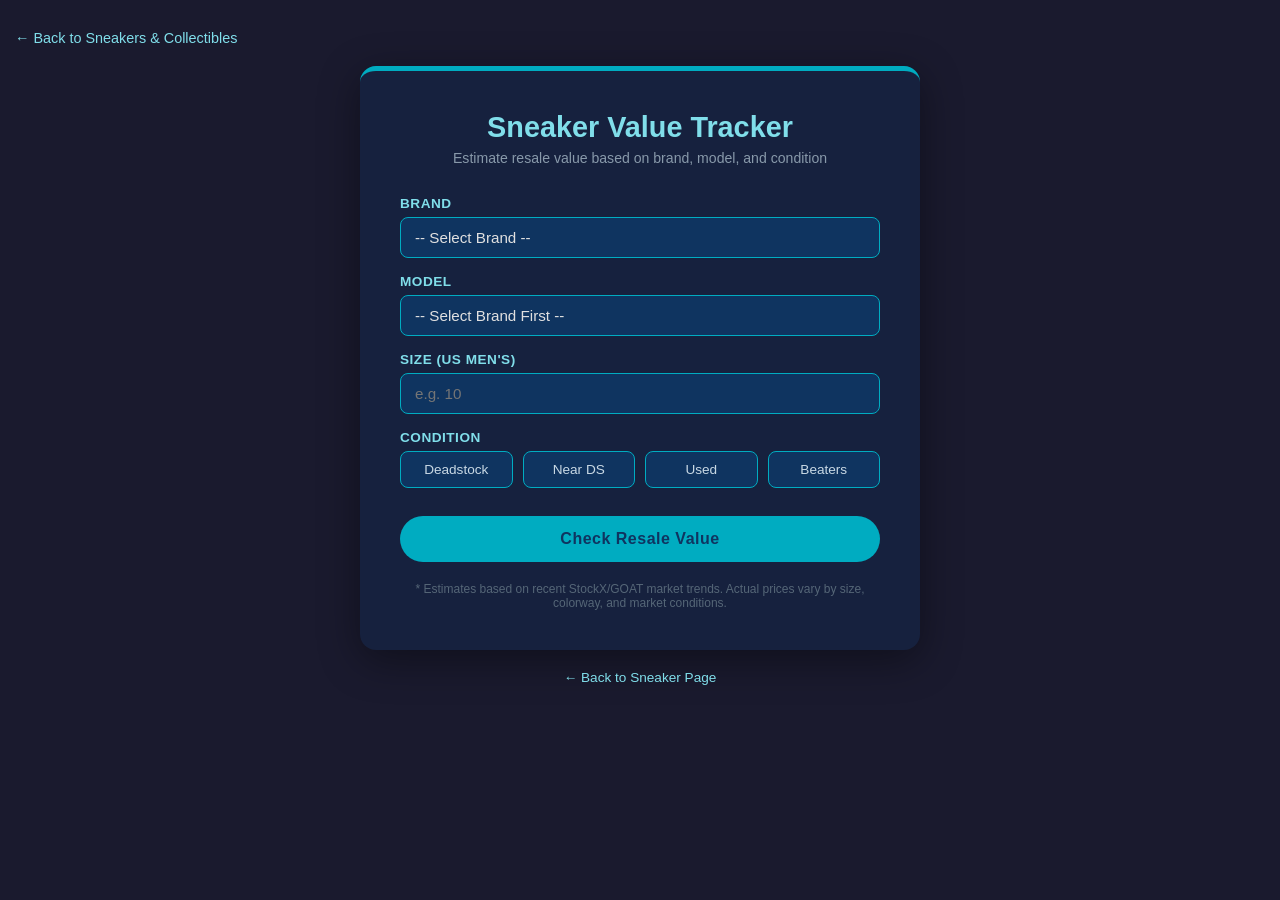
<file: app.html>
<!--
Mckay Tanner
IS 201
4/8/2026
-->
<!DOCTYPE html>
<html lang="en">
<head>
    <meta charset="UTF-8">
    <meta name="viewport" content="width=device-width, initial-scale=1.0">
    <title>Sneaker Value Tracker</title>
    <style>
        * { box-sizing: border-box; margin: 0; padding: 0; }
        body {
            font-family: Arial, Helvetica, sans-serif;
            background-color: #1a1a2e;
            color: #e0e0e0;
            min-height: 100vh;
            display: flex;
            flex-direction: column;
            align-items: center;
            padding: 30px 15px;
        }
        .back-link {
            align-self: flex-start;
            color: #80DEEA;
            text-decoration: none;
            font-size: 0.9rem;
            margin-bottom: 20px;
        }
        .back-link:hover { color: white; }
        .app-card {
            background-color: #16213e;
            border-radius: 16px;
            padding: 40px;
            width: 100%;
            max-width: 560px;
            box-shadow: 0 10px 40px rgba(0,0,0,0.4);
            border-top: 5px solid #00ACC1;
        }
        .app-card h1 {
            color: #80DEEA;
            font-size: 1.8rem;
            margin-bottom: 6px;
            text-align: center;
        }
        .app-card .subtitle {
            color: #8899aa;
            font-size: 0.88rem;
            text-align: center;
            margin-bottom: 30px;
        }
        label {
            display: block;
            color: #80DEEA;
            font-size: 0.85rem;
            font-weight: bold;
            margin-bottom: 6px;
            margin-top: 16px;
            letter-spacing: 0.5px;
            text-transform: uppercase;
        }
        select, input[type="number"] {
            width: 100%;
            padding: 11px 14px;
            background-color: #0f3460;
            color: #e0e0e0;
            border: 1px solid #00ACC1;
            border-radius: 8px;
            font-size: 0.95rem;
            appearance: none;
        }
        select:focus, input[type="number"]:focus {
            outline: none;
            border-color: #80DEEA;
        }
        .condition-group {
            display: flex;
            gap: 10px;
            flex-wrap: wrap;
            margin-top: 6px;
        }
        .condition-btn {
            flex: 1;
            min-width: 100px;
            padding: 10px;
            background-color: #0f3460;
            color: #c8d8e4;
            border: 1px solid #00ACC1;
            border-radius: 8px;
            cursor: pointer;
            font-size: 0.85rem;
            text-align: center;
            transition: all 0.2s;
        }
        .condition-btn:hover { background-color: #00ACC1; color: #0f3460; font-weight: bold; }
        .condition-btn.selected { background-color: #00ACC1; color: #0f3460; font-weight: bold; }
        .check-btn {
            width: 100%;
            margin-top: 28px;
            padding: 14px;
            background-color: #00ACC1;
            color: #0f3460;
            font-weight: 800;
            font-size: 1rem;
            border: none;
            border-radius: 30px;
            cursor: pointer;
            letter-spacing: 0.5px;
            transition: background 0.2s;
        }
        .check-btn:hover { background-color: #80DEEA; }
        .result-box {
            margin-top: 28px;
            background-color: #0f3460;
            border-radius: 12px;
            padding: 24px;
            text-align: center;
            display: none;
            border: 2px solid #00ACC1;
            animation: fadeIn 0.3s ease;
        }
        @keyframes fadeIn { from { opacity: 0; transform: translateY(8px); } to { opacity: 1; transform: translateY(0); } }
        .result-box .shoe-emoji { font-size: 2.5rem; margin-bottom: 10px; }
        .result-box .shoe-name { color: #80DEEA; font-size: 1rem; margin-bottom: 6px; }
        .result-box .value-label { color: #8899aa; font-size: 0.82rem; margin-bottom: 4px; text-transform: uppercase; letter-spacing: 0.5px; }
        .result-box .value { color: #ffffff; font-size: 2.4rem; font-weight: 800; margin-bottom: 6px; }
        .result-box .premium { font-size: 0.9rem; margin-bottom: 10px; }
        .result-box .verdict { font-size: 0.88rem; color: #c8d8e4; border-top: 1px solid #1a3a6e; padding-top: 12px; margin-top: 6px; }
        .positive { color: #4CAF50; }
        .neutral { color: #FFC107; }
        .negative { color: #f44336; }
        .disclaimer { margin-top: 20px; font-size: 0.75rem; color: #556677; text-align: center; }
        footer-link { display: block; text-align: center; margin-top: 24px; }
        .footer-back { color: #80DEEA; font-size: 0.85rem; text-decoration: none; }
        .footer-back:hover { color: white; }
    </style>
</head>
<body>

    <a href="scratch.html" class="back-link">← Back to Sneakers & Collectibles</a>

    <div class="app-card">
        <h1>Sneaker Value Tracker</h1>
        <p class="subtitle">Estimate resale value based on brand, model, and condition</p>

        <label for="brand">Brand</label>
        <select id="brand" onchange="updateModels()">
            <option value="">-- Select Brand --</option>
            <option value="jordan">Jordan Brand</option>
            <option value="nike">Nike</option>
            <option value="adidas">Adidas / Yeezy</option>
            <option value="newbalance">New Balance</option>
            <option value="other">Other</option>
        </select>

        <label for="model">Model</label>
        <select id="model">
            <option value="">-- Select Brand First --</option>
        </select>

        <label for="size">Size (US Men's)</label>
        <input type="number" id="size" min="4" max="18" step="0.5" placeholder="e.g. 10">

        <label>Condition</label>
        <div class="condition-group" id="conditionGroup">
            <div class="condition-btn" onclick="selectCondition(this, 'ds')">Deadstock</div>
            <div class="condition-btn" onclick="selectCondition(this, 'vnds')">Near DS</div>
            <div class="condition-btn" onclick="selectCondition(this, 'used')">Used</div>
            <div class="condition-btn" onclick="selectCondition(this, 'beaters')">Beaters</div>
        </div>

        <button class="check-btn" onclick="calculateValue()">Check Resale Value</button>

        <div class="result-box" id="resultBox">
            <div id="resultEmoji" style="display:none;"></div>
            <div class="shoe-name" id="resultName"></div>
            <div class="value-label">Estimated Resale Value</div>
            <div class="value" id="resultValue"></div>
            <div class="premium" id="resultPremium"></div>
            <div class="verdict" id="resultVerdict"></div>
        </div>

        <p class="disclaimer">* Estimates based on recent StockX/GOAT market trends. Actual prices vary by size, colorway, and market conditions.</p>
    </div>

    <a href="scratch.html" class="footer-back" style="margin-top:20px;">← Back to Sneaker Page</a>

    <script>
        let selectedCondition = null;

        const models = {
            jordan: [
                { name: "Air Jordan 3 UNC", retail: 200, base: 380 },
                { name: "Air Jordan 1 Retro High OG Chicago", retail: 180, base: 900 },
                { name: "Air Jordan 4 Military Black", retail: 210, base: 420 },
                { name: "Air Jordan 11 Concord", retail: 220, base: 350 },
                { name: "Air Jordan 1 Low", retail: 110, base: 130 },
            ],
            nike: [
                { name: "Nike SB Dunk Low Pro", retail: 110, base: 250 },
                { name: "Nike Air Max 90", retail: 120, base: 140 },
                { name: "Nike Air Force 1 Low", retail: 90, base: 105 },
                { name: "Nike Shox TL", retail: 160, base: 190 },
            ],
            adidas: [
                { name: "Yeezy 350 V2 Zebra", retail: 220, base: 290 },
                { name: "Yeezy 700 Analog", retail: 300, base: 260 },
                { name: "Adidas Samba OG", retail: 100, base: 160 },
                { name: "Adidas Campus 00s", retail: 100, base: 130 },
            ],
            newbalance: [
                { name: "New Balance 990v4 USA", retail: 185, base: 230 },
                { name: "New Balance 2002R", retail: 130, base: 180 },
                { name: "New Balance 550", retail: 110, base: 150 },
            ],
            other: [
                { name: "Generic Hype Sneaker", retail: 150, base: 175 },
            ]
        };

        const conditionMultipliers = { ds: 1.0, vnds: 0.82, used: 0.60, beaters: 0.30 };
        const conditionLabels = { ds: "Deadstock (unworn, box included)", vnds: "Very Near Deadstock", used: "Used (visible wear)", beaters: "Heavy wear / project shoes" };

        function updateModels() {
            const brand = document.getElementById('brand').value;
            const modelSelect = document.getElementById('model');
            modelSelect.innerHTML = '<option value="">-- Select Model --</option>';
            if (brand && models[brand]) {
                models[brand].forEach((m, i) => {
                    const opt = document.createElement('option');
                    opt.value = i;
                    opt.text = m.name;
                    modelSelect.appendChild(opt);
                });
            }
        }

        function selectCondition(el, val) {
            document.querySelectorAll('.condition-btn').forEach(b => b.classList.remove('selected'));
            el.classList.add('selected');
            selectedCondition = val;
        }

        function calculateValue() {
            const brand = document.getElementById('brand').value;
            const modelIdx = document.getElementById('model').value;
            const size = parseFloat(document.getElementById('size').value);

            if (!brand || modelIdx === '' || !selectedCondition || !size) {
                alert('Please fill out all fields before checking value!');
                return;
            }

            const shoe = models[brand][modelIdx];
            let value = shoe.base * conditionMultipliers[selectedCondition];

            // Size premium/discount
            if (size >= 9 && size <= 11) value *= 1.05;
            else if (size < 7 || size > 14) value *= 0.88;

            value = Math.round(value / 5) * 5;

            const premium = value - shoe.retail;
            const premiumPct = Math.round((premium / shoe.retail) * 100);

            document.getElementById('resultEmoji').textContent = '';
            document.getElementById('resultName').textContent = shoe.name + ' — Size ' + size;
            document.getElementById('resultValue').textContent = '$' + value.toLocaleString();

            let premiumText = '';
            let premiumClass = '';
            if (premium > 0) {
                premiumText = '+$' + premium + ' above retail (' + premiumPct + '% premium)';
                premiumClass = 'positive';
            } else if (premium === 0) {
                premiumText = 'At retail value';
                premiumClass = 'neutral';
            } else {
                premiumText = '$' + Math.abs(premium) + ' below retail';
                premiumClass = 'negative';
            }

            document.getElementById('resultPremium').innerHTML = '<span class="' + premiumClass + '">' + premiumText + '</span>';

            let verdict = '';
            if (value > shoe.retail * 1.5) verdict = 'Hot pickup — strong resale demand. Consider holding or flipping.';
            else if (value > shoe.retail) verdict = 'Solid investment. Selling above retail in ' + conditionLabels[selectedCondition] + ' condition.';
            else verdict = 'Below or at retail. Best to hold or wear — resale not ideal right now.';
            document.getElementById('resultVerdict').textContent = verdict;

            const box = document.getElementById('resultBox');
            box.style.display = 'block';
            box.scrollIntoView({ behavior: 'smooth', block: 'nearest' });
        }
    </script>

</body>
</html>
</file>
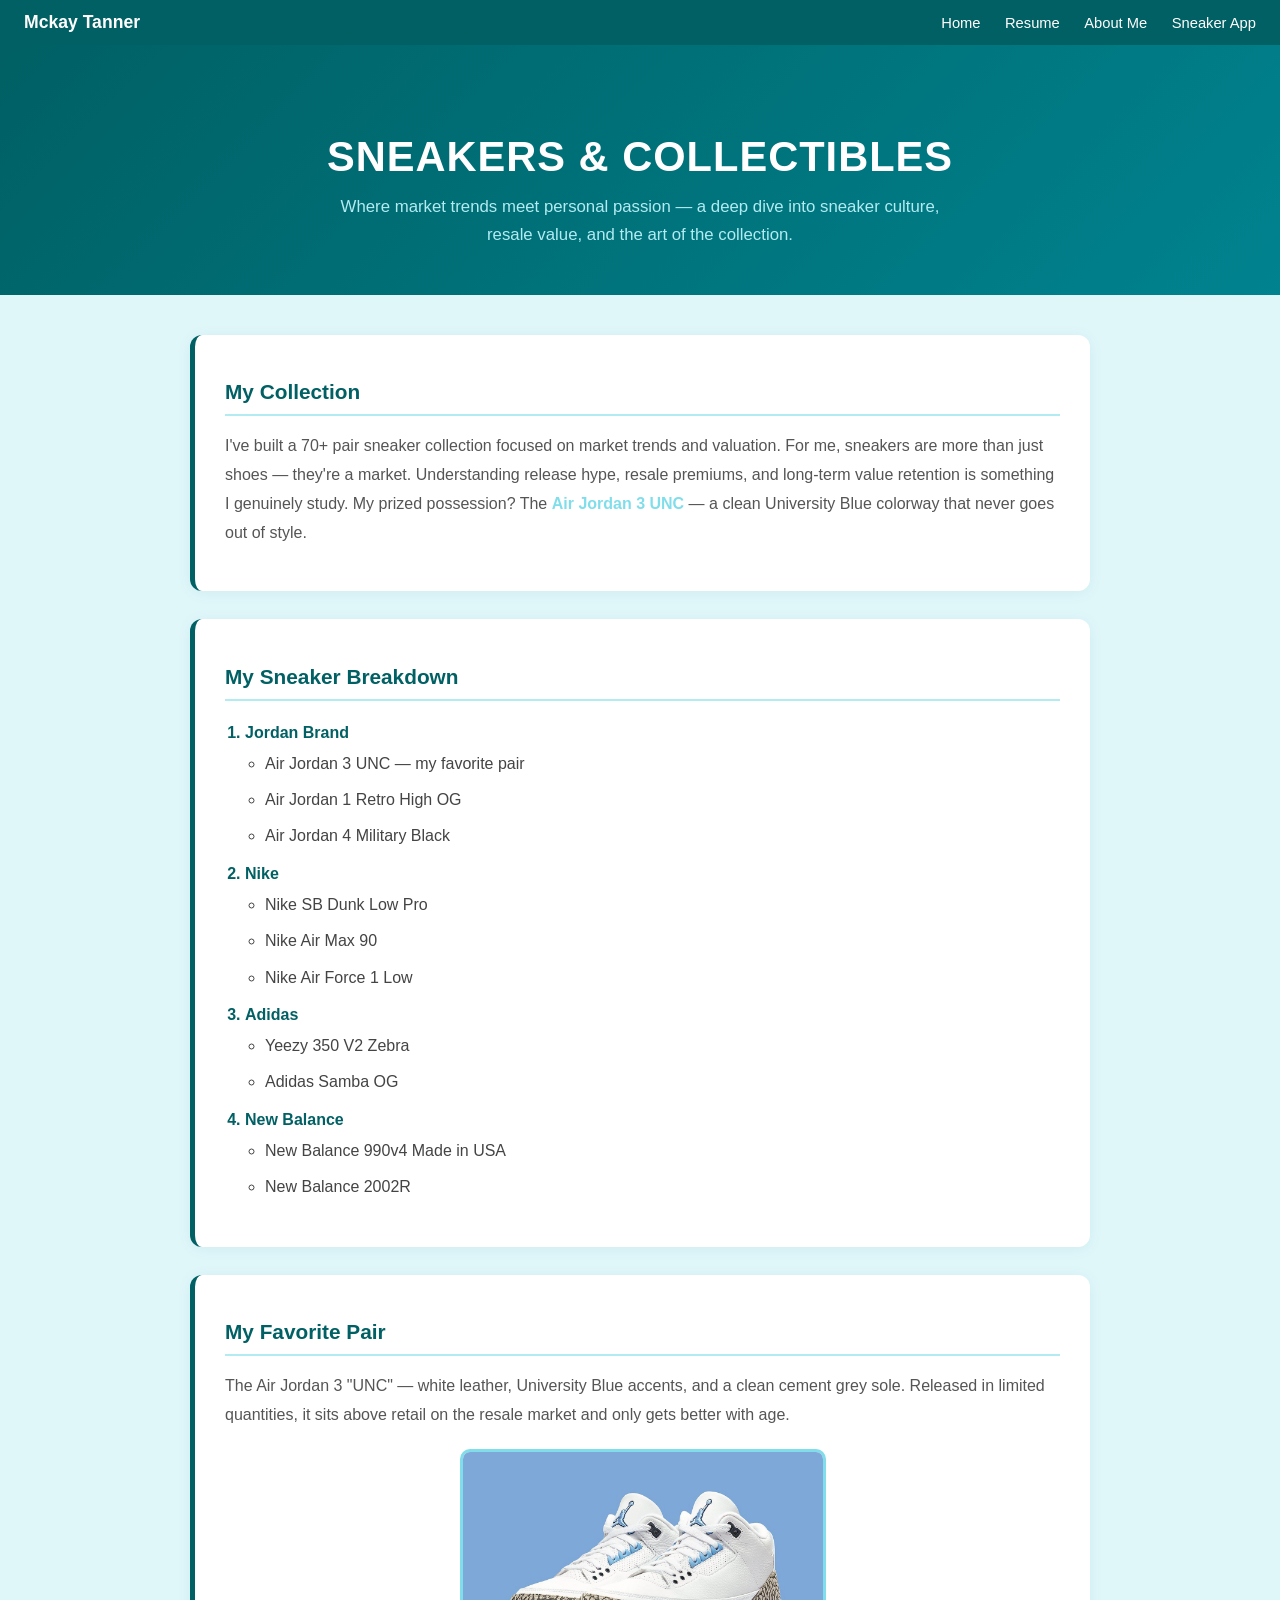
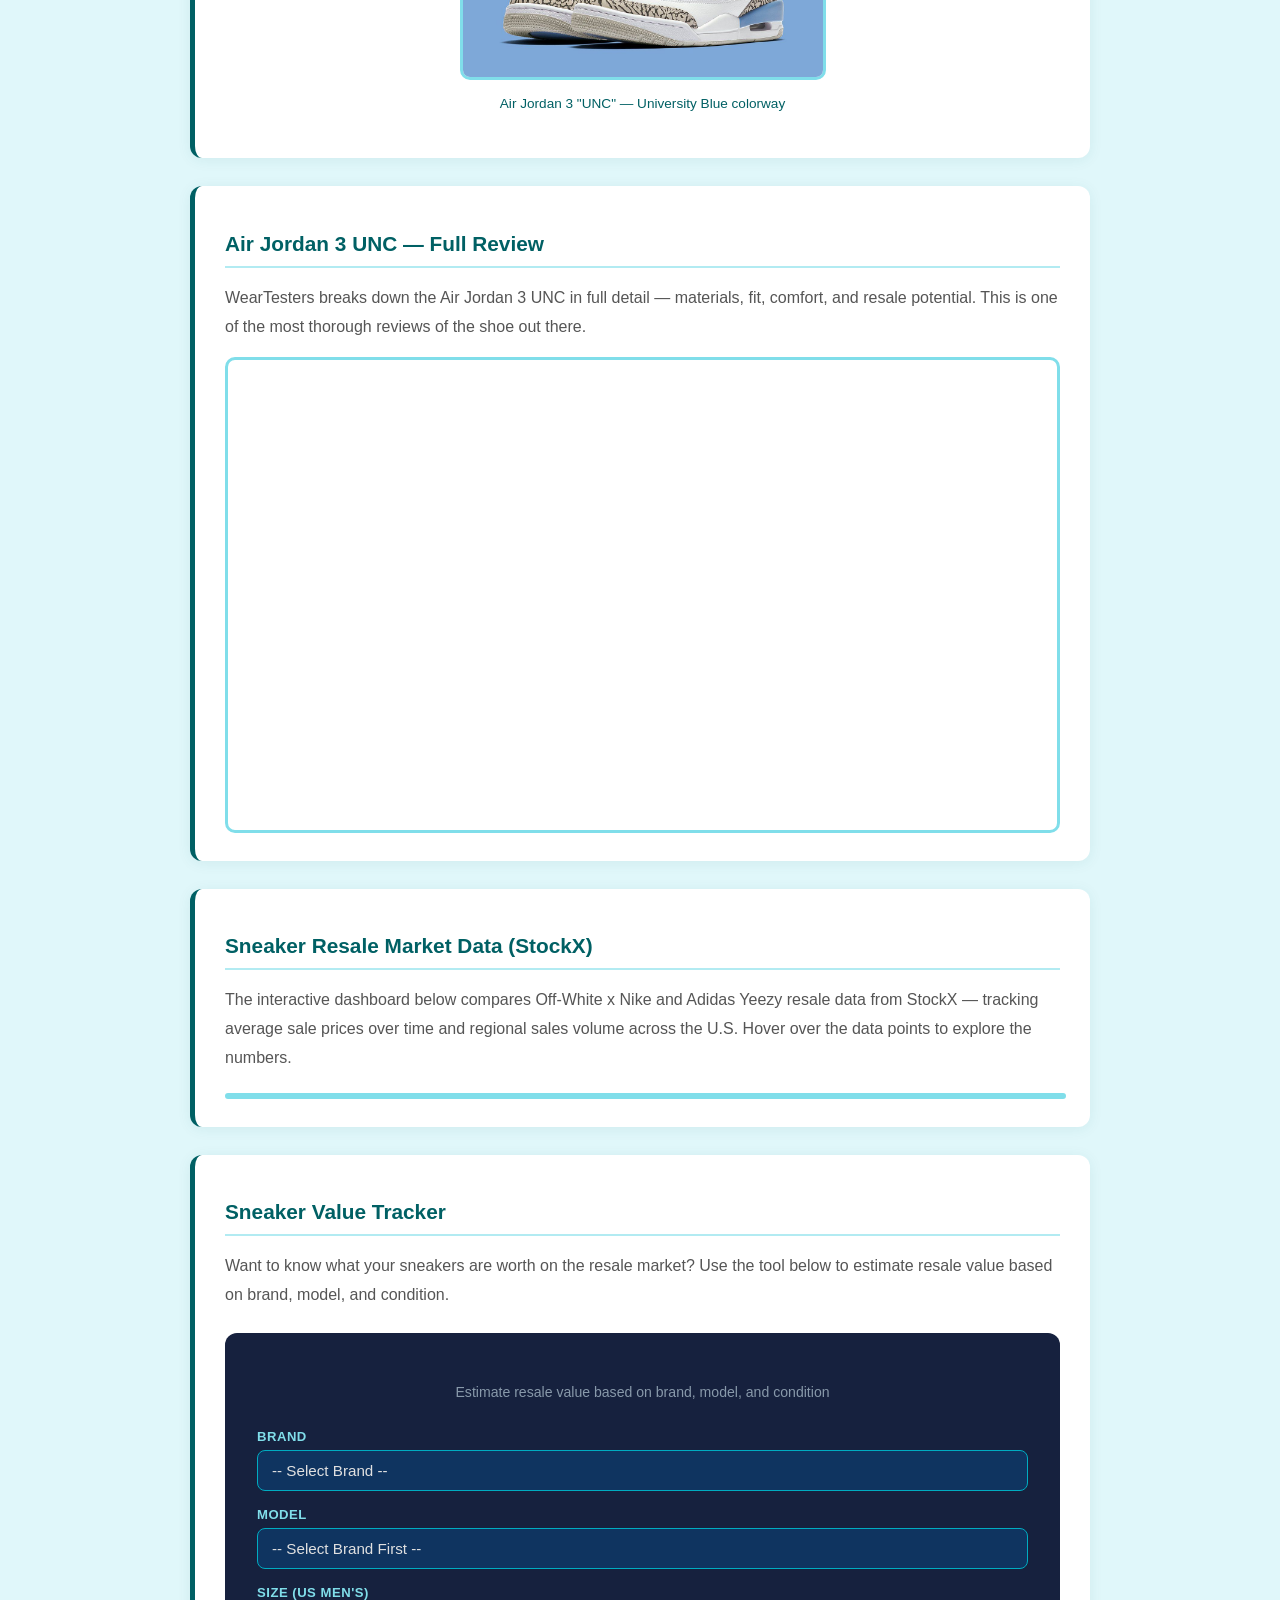
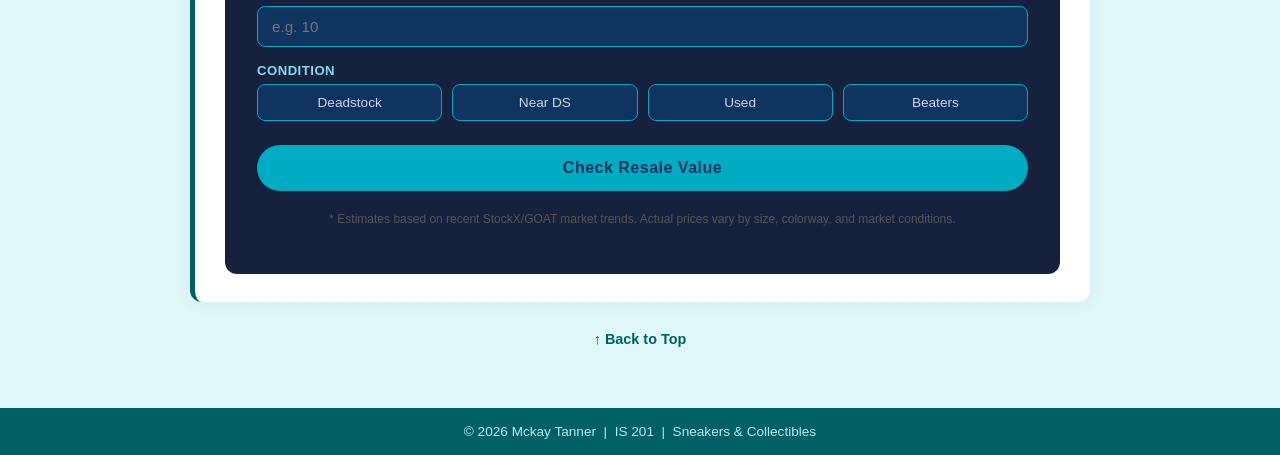
<file: scratch.html>
<!--
Mckay Tanner
IS 201
4/8/2026
-->
<!DOCTYPE html>
<html lang="en">
<head>
    <meta charset="UTF-8">
    <meta name="viewport" content="width=device-width, initial-scale=1.0">
    <title>Sneakers & Collectibles - Mckay Tanner</title>
    <link rel="stylesheet" href="css/scratch.css">
    <style>
        /* === Embedded Sneaker Value Tracker === */
        .tracker-embed {
            background-color: #16213e;
            border-radius: 12px;
            padding: 32px;
            font-family: Arial, Helvetica, sans-serif;
        }
        .tracker-subtitle {
            color: #8899aa !important;
            font-size: 0.88rem;
            text-align: center;
            margin-bottom: 24px;
            line-height: 1.5;
        }
        .tracker-label {
            display: block;
            color: #80DEEA;
            font-size: 0.82rem;
            font-weight: bold;
            margin-bottom: 6px;
            margin-top: 16px;
            letter-spacing: 0.5px;
            text-transform: uppercase;
        }
        .tracker-select, .tracker-input {
            width: 100%;
            padding: 11px 14px;
            background-color: #0f3460;
            color: #e0e0e0;
            border: 1px solid #00ACC1;
            border-radius: 8px;
            font-size: 0.95rem;
            appearance: none;
            box-sizing: border-box;
        }
        .tracker-select:focus, .tracker-input:focus {
            outline: none;
            border-color: #80DEEA;
        }
        .tracker-condition-group {
            display: flex;
            gap: 10px;
            flex-wrap: wrap;
            margin-top: 6px;
        }
        .tracker-condition-btn {
            flex: 1;
            min-width: 100px;
            padding: 10px;
            background-color: #0f3460;
            color: #c8d8e4;
            border: 1px solid #00ACC1;
            border-radius: 8px;
            cursor: pointer;
            font-size: 0.85rem;
            text-align: center;
            transition: all 0.2s;
            font-family: Arial, Helvetica, sans-serif;
        }
        .tracker-condition-btn:hover { background-color: #00ACC1; color: #0f3460; font-weight: bold; }
        .tracker-condition-btn.selected { background-color: #00ACC1; color: #0f3460; font-weight: bold; }
        .tracker-check-btn {
            width: 100%;
            margin-top: 24px;
            padding: 14px;
            background-color: #00ACC1;
            color: #0f3460;
            font-weight: 800;
            font-size: 1rem;
            border: none;
            border-radius: 30px;
            cursor: pointer;
            letter-spacing: 0.5px;
            transition: background 0.2s;
            font-family: Arial, Helvetica, sans-serif;
        }
        .tracker-check-btn:hover { background-color: #80DEEA; }
        .tracker-result-box {
            margin-top: 24px;
            background-color: #0f3460;
            border-radius: 12px;
            padding: 24px;
            text-align: center;
            display: none;
            border: 2px solid #00ACC1;
            animation: trackerFadeIn 0.3s ease;
        }
        @keyframes trackerFadeIn { from { opacity: 0; transform: translateY(8px); } to { opacity: 1; transform: translateY(0); } }
        .tracker-shoe-name { color: #80DEEA; font-size: 1rem; margin-bottom: 6px; }
        .tracker-value-label { color: #8899aa; font-size: 0.82rem; margin-bottom: 4px; text-transform: uppercase; letter-spacing: 0.5px; }
        .tracker-value { color: #ffffff; font-size: 2.4rem; font-weight: 800; margin-bottom: 6px; }
        .tracker-premium { font-size: 0.9rem; margin-bottom: 10px; }
        .tracker-verdict { font-size: 0.88rem; color: #c8d8e4; border-top: 1px solid #1a3a6e; padding-top: 12px; margin-top: 6px; }
        .tracker-disclaimer { margin-top: 18px; font-size: 0.75rem; color: #556677; text-align: center; line-height: 1.5; }
        .t-positive { color: #4CAF50; }
        .t-neutral { color: #FFC107; }
        .t-negative { color: #f44336; }
    </style>
</head>
<body id="top">

    <!-- Navigation back to professional pages -->
    <div class="top-nav">
        <a href="index.html" class="brand">Mckay Tanner</a>
        <div class="nav-links">
            <a href="index.html">Home</a>
            <a href="resume.html">Resume</a>
            <a href="aboutme.html">About Me</a>
            <a href="app.html">Sneaker App</a>
        </div>
    </div>

    <!-- Hero -->
    <div class="hero-div">
        <h1>SNEAKERS &amp; COLLECTIBLES</h1>
        <p>Where market trends meet personal passion — a deep dive into sneaker culture, resale value, and the art of the collection.</p>
    </div>

    <div class="content-div">

        <!-- About the Collection -->
        <div class="section-div">
            <h2>My Collection</h2>
            <p>
                I've built a 70+ pair sneaker collection focused on market trends and valuation. For me, sneakers
                are more than just shoes — they're a market. Understanding release hype, resale premiums, and
                long-term value retention is something I genuinely study. My prized possession? The <strong style="color:#80DEEA;">Air Jordan 3 UNC</strong> —
                a clean University Blue colorway that never goes out of style.
            </p>
        </div>

        <!-- Nested List: Sneaker Categories -->
        <div class="section-div" id="categories">
            <h2>My Sneaker Breakdown</h2>
            <ol>
                <li>Jordan Brand
                    <ul>
                        <li>Air Jordan 3 UNC — my favorite pair</li>
                        <li>Air Jordan 1 Retro High OG</li>
                        <li>Air Jordan 4 Military Black</li>
                    </ul>
                </li>
                <li>Nike
                    <ul>
                        <li>Nike SB Dunk Low Pro</li>
                        <li>Nike Air Max 90</li>
                        <li>Nike Air Force 1 Low</li>
                    </ul>
                </li>
                <li>Adidas
                    <ul>
                        <li>Yeezy 350 V2 Zebra</li>
                        <li>Adidas Samba OG</li>
                    </ul>
                </li>
                <li>New Balance
                    <ul>
                        <li>New Balance 990v4 Made in USA</li>
                        <li>New Balance 2002R</li>
                    </ul>
                </li>
            </ol>
        </div>

        <!-- Image -->
        <div class="section-div">
            <h2>My Favorite Pair</h2>
            <p style="margin-bottom:20px;">
                The Air Jordan 3 "UNC" — white leather, University Blue accents, and a clean cement grey sole.
                Released in limited quantities, it sits above retail on the resale market and only gets better with age.
            </p>
            <img src="images/UNC_Jordan3.jpg" alt="Air Jordan 3 UNC" class="sneaker-img">
            <p style="text-align:center; margin-top:12px; font-size:0.85rem; color:#006064;">Air Jordan 3 "UNC" — University Blue colorway</p>
        </div>

        <!-- YouTube Video -->
        <div class="section-div">
            <h2>Air Jordan 3 UNC — Full Review</h2>
            <p style="margin-bottom:16px;">
                WearTesters breaks down the Air Jordan 3 UNC in full detail — materials, fit, comfort, and resale potential.
                This is one of the most thorough reviews of the shoe out there.
            </p>
            <div class="video-wrapper">
                <iframe
                    src="https://www.youtube.com/embed/644cxxnbGs8"
                    title="Air Jordan 3 UNC Review - WearTesters"
                    allow="accelerometer; autoplay; clipboard-write; encrypted-media; gyroscope; picture-in-picture"
                    allowfullscreen>
                </iframe>
            </div>
        </div>

        <!-- Tableau Viz -->
        <div class="section-div">
            <h2>Sneaker Resale Market Data (StockX)</h2>
            <p style="margin-bottom:20px;">
                The interactive dashboard below compares Off-White x Nike and Adidas Yeezy resale data from StockX —
                tracking average sale prices over time and regional sales volume across the U.S.
                Hover over the data points to explore the numbers.
            </p>
            <div class="tableau-wrapper">
                <div class='tableauPlaceholder' id='viz1775835373645' style='position: relative'>
                    <noscript>
                        <a href='#'>
                            <img alt='Dashboard 1' src='https://public.tableau.com/static/images/Of/OffwhiteVsYeezy/Dashboard1/1_rss.png' style='border: none' />
                        </a>
                    </noscript>
                    <object class='tableauViz' style='display:none;'>
                        <param name='host_url' value='https%3A%2F%2Fpublic.tableau.com%2F' />
                        <param name='embed_code_version' value='3' />
                        <param name='site_root' value='' />
                        <param name='name' value='OffwhiteVsYeezy&#47;Dashboard1' />
                        <param name='tabs' value='no' />
                        <param name='toolbar' value='yes' />
                        <param name='static_image' value='https://public.tableau.com/static/images/Of/OffwhiteVsYeezy/Dashboard1/1.png' />
                        <param name='animate_transition' value='yes' />
                        <param name='display_static_image' value='yes' />
                        <param name='display_spinner' value='yes' />
                        <param name='display_overlay' value='yes' />
                        <param name='display_count' value='yes' />
                        <param name='language' value='en-US' />
                        <param name='filter' value='publish=yes' />
                    </object>
                </div>
                <script type='text/javascript'>
                    var divElement = document.getElementById('viz1775835373645');
                    var vizElement = divElement.getElementsByTagName('object')[0];
                    if (divElement.offsetWidth > 800) {
                        vizElement.style.minWidth = '420px'; vizElement.style.maxWidth = '650px';
                        vizElement.style.width = '100%'; vizElement.style.minHeight = '587px';
                        vizElement.style.maxHeight = '887px'; vizElement.style.height = (divElement.offsetWidth * 0.75) + 'px';
                    } else if (divElement.offsetWidth > 500) {
                        vizElement.style.minWidth = '420px'; vizElement.style.maxWidth = '650px';
                        vizElement.style.width = '100%'; vizElement.style.minHeight = '587px';
                        vizElement.style.maxHeight = '887px'; vizElement.style.height = (divElement.offsetWidth * 0.75) + 'px';
                    } else {
                        vizElement.style.width = '100%'; vizElement.style.height = '777px';
                    }
                    var scriptElement = document.createElement('script');
                    scriptElement.src = 'https://public.tableau.com/javascripts/api/viz_v1.js';
                    vizElement.parentNode.insertBefore(scriptElement, vizElement);
                </script>
            </div>
        </div>

        <!-- App Embed -->
        <div class="section-div">
            <h2>Sneaker Value Tracker</h2>
            <p style="margin-bottom:24px;">
                Want to know what your sneakers are worth on the resale market?
                Use the tool below to estimate resale value based on brand, model, and condition.
            </p>

            <div class="tracker-embed">
                <p class="tracker-subtitle">Estimate resale value based on brand, model, and condition</p>

                <label class="tracker-label" for="t-brand">Brand</label>
                <select class="tracker-select" id="t-brand" onchange="trackerUpdateModels()">
                    <option value="">-- Select Brand --</option>
                    <option value="jordan">Jordan Brand</option>
                    <option value="nike">Nike</option>
                    <option value="adidas">Adidas / Yeezy</option>
                    <option value="newbalance">New Balance</option>
                    <option value="other">Other</option>
                </select>

                <label class="tracker-label" for="t-model">Model</label>
                <select class="tracker-select" id="t-model">
                    <option value="">-- Select Brand First --</option>
                </select>

                <label class="tracker-label" for="t-size">Size (US Men's)</label>
                <input class="tracker-input" type="number" id="t-size" min="4" max="18" step="0.5" placeholder="e.g. 10">

                <label class="tracker-label">Condition</label>
                <div class="tracker-condition-group" id="t-conditionGroup">
                    <div class="tracker-condition-btn" onclick="trackerSelectCondition(this, 'ds')">Deadstock</div>
                    <div class="tracker-condition-btn" onclick="trackerSelectCondition(this, 'vnds')">Near DS</div>
                    <div class="tracker-condition-btn" onclick="trackerSelectCondition(this, 'used')">Used</div>
                    <div class="tracker-condition-btn" onclick="trackerSelectCondition(this, 'beaters')">Beaters</div>
                </div>

                <button class="tracker-check-btn" onclick="trackerCalculateValue()">Check Resale Value</button>

                <div class="tracker-result-box" id="t-resultBox">
                    <div class="tracker-shoe-name" id="t-resultName"></div>
                    <div class="tracker-value-label">Estimated Resale Value</div>
                    <div class="tracker-value" id="t-resultValue"></div>
                    <div class="tracker-premium" id="t-resultPremium"></div>
                    <div class="tracker-verdict" id="t-resultVerdict"></div>
                </div>

                <p class="tracker-disclaimer">* Estimates based on recent StockX/GOAT market trends. Actual prices vary by size, colorway, and market conditions.</p>
            </div>
        </div>

        <!-- Back to top anchor -->
        <div style="text-align:center; margin-top:10px; margin-bottom:20px;">
            <a href="#top" class="back-top">↑ Back to Top</a>
        </div>

    </div>

    <div class="page-footer">
        &copy; 2026 Mckay Tanner &nbsp;|&nbsp; IS 201 &nbsp;|&nbsp; Sneakers &amp; Collectibles
    </div>

    <script>
        let trackerSelectedCondition = null;

        const trackerModels = {
            jordan: [
                { name: "Air Jordan 3 UNC", retail: 200, base: 380 },
                { name: "Air Jordan 1 Retro High OG Chicago", retail: 180, base: 900 },
                { name: "Air Jordan 4 Military Black", retail: 210, base: 420 },
                { name: "Air Jordan 11 Concord", retail: 220, base: 350 },
                { name: "Air Jordan 1 Low", retail: 110, base: 130 },
            ],
            nike: [
                { name: "Nike SB Dunk Low Pro", retail: 110, base: 250 },
                { name: "Nike Air Max 90", retail: 120, base: 140 },
                { name: "Nike Air Force 1 Low", retail: 90, base: 105 },
                { name: "Nike Shox TL", retail: 160, base: 190 },
            ],
            adidas: [
                { name: "Yeezy 350 V2 Zebra", retail: 220, base: 290 },
                { name: "Yeezy 700 Analog", retail: 300, base: 260 },
                { name: "Adidas Samba OG", retail: 100, base: 160 },
                { name: "Adidas Campus 00s", retail: 100, base: 130 },
            ],
            newbalance: [
                { name: "New Balance 990v4 USA", retail: 185, base: 230 },
                { name: "New Balance 2002R", retail: 130, base: 180 },
                { name: "New Balance 550", retail: 110, base: 150 },
            ],
            other: [
                { name: "Generic Hype Sneaker", retail: 150, base: 175 },
            ]
        };

        const trackerConditionMultipliers = { ds: 1.0, vnds: 0.82, used: 0.60, beaters: 0.30 };
        const trackerConditionLabels = { ds: "Deadstock (unworn, box included)", vnds: "Very Near Deadstock", used: "Used (visible wear)", beaters: "Heavy wear / project shoes" };

        function trackerUpdateModels() {
            const brand = document.getElementById('t-brand').value;
            const modelSelect = document.getElementById('t-model');
            modelSelect.innerHTML = '<option value="">-- Select Model --</option>';
            if (brand && trackerModels[brand]) {
                trackerModels[brand].forEach((m, i) => {
                    const opt = document.createElement('option');
                    opt.value = i;
                    opt.text = m.name;
                    modelSelect.appendChild(opt);
                });
            }
        }

        function trackerSelectCondition(el, val) {
            document.querySelectorAll('.tracker-condition-btn').forEach(b => b.classList.remove('selected'));
            el.classList.add('selected');
            trackerSelectedCondition = val;
        }

        function trackerCalculateValue() {
            const brand = document.getElementById('t-brand').value;
            const modelIdx = document.getElementById('t-model').value;
            const size = parseFloat(document.getElementById('t-size').value);

            if (!brand || modelIdx === '' || !trackerSelectedCondition || !size) {
                alert('Please fill out all fields before checking value!');
                return;
            }

            const shoe = trackerModels[brand][modelIdx];
            let value = shoe.base * trackerConditionMultipliers[trackerSelectedCondition];

            if (size >= 9 && size <= 11) value *= 1.05;
            else if (size < 7 || size > 14) value *= 0.88;

            value = Math.round(value / 5) * 5;

            const premium = value - shoe.retail;
            const premiumPct = Math.round((premium / shoe.retail) * 100);

            document.getElementById('t-resultName').textContent = shoe.name + ' — Size ' + size;
            document.getElementById('t-resultValue').textContent = '$' + value.toLocaleString();

            let premiumText = '', premiumClass = '';
            if (premium > 0) {
                premiumText = '+$' + premium + ' above retail (' + premiumPct + '% premium)';
                premiumClass = 't-positive';
            } else if (premium === 0) {
                premiumText = 'At retail value';
                premiumClass = 't-neutral';
            } else {
                premiumText = '$' + Math.abs(premium) + ' below retail';
                premiumClass = 't-negative';
            }

            document.getElementById('t-resultPremium').innerHTML = '<span class="' + premiumClass + '">' + premiumText + '</span>';

            let verdict = '';
            if (value > shoe.retail * 1.5) verdict = 'Hot pickup — strong resale demand. Consider holding or flipping.';
            else if (value > shoe.retail) verdict = 'Solid investment. Selling above retail in ' + trackerConditionLabels[trackerSelectedCondition] + ' condition.';
            else verdict = 'Below or at retail. Best to hold or wear — resale not ideal right now.';
            document.getElementById('t-resultVerdict').textContent = verdict;

            const box = document.getElementById('t-resultBox');
            box.style.display = 'block';
            box.scrollIntoView({ behavior: 'smooth', block: 'nearest' });
        }
    </script>
</body>
</html>
</file>
<file: css/scratch.css>
/* scratch.css - Mckay Tanner IS 201 */

/* === Body & Page === */
body {
    font-family: 'Segoe UI', Tahoma, Geneva, Verdana, sans-serif;
    background-color: #E0F7FA;
    color: #212121;
    margin: 0;
    padding: 0;
}

/* === Navigation === */
.top-nav {
    background-color: #006064;
    padding: 12px 24px;
    text-align: right;
    display: flex;
    justify-content: space-between;
    align-items: center;
}

.top-nav .brand {
    color: white;
    font-weight: 700;
    font-size: 1.1rem;
    text-decoration: none;
    font-family: 'Segoe UI', sans-serif;
}

.top-nav .nav-links a {
    color: white;
    text-decoration: none;
    margin-left: 20px;
    font-family: 'Segoe UI', sans-serif;
    font-size: 0.92rem;
}

.top-nav .nav-links a:hover {
    color: #80DEEA;
    text-decoration: underline;
}

/* === Hero Banner === */
.hero-div {
    background: linear-gradient(135deg, #006064, #00838F);
    text-align: center;
    padding: 60px 20px 45px;
    color: white;
}

.hero-div h1 {
    font-family: 'Segoe UI', sans-serif;
    font-size: 2.6rem;
    font-weight: 800;
    color: white;
    margin-bottom: 12px;
    letter-spacing: 1px;
}

.hero-div p {
    color: #B2EBF2;
    font-size: 1.05rem;
    max-width: 600px;
    margin: 0 auto;
    line-height: 1.7;
}

/* === Main Layout === */
.content-div {
    max-width: 900px;
    margin: 0 auto;
    padding: 40px 20px;
}

/* === Section Boxes === */
.section-div {
    background-color: white;
    border-radius: 12px;
    padding: 28px 30px;
    margin-bottom: 28px;
    box-shadow: 0 2px 14px rgba(0, 96, 100, 0.08);
    border-left: 5px solid #006064;
}

.section-div h2 {
    font-family: 'Segoe UI', sans-serif;
    color: #006064;
    font-size: 1.3rem;
    font-weight: 700;
    margin-bottom: 14px;
    border-bottom: 2px solid #B2EBF2;
    padding-bottom: 10px;
}

.section-div p {
    color: #555;
    line-height: 1.8;
}

/* === Lists === */
ol {
    line-height: 2;
    font-family: 'Segoe UI', sans-serif;
    color: #212121;
    padding-left: 20px;
}

ol li {
    font-weight: 700;
    color: #006064;
    margin-bottom: 6px;
}

ul {
    line-height: 1.9;
    padding-left: 20px;
}

ul li {
    font-weight: normal;
    color: #444;
}

/* === Images === */
.sneaker-img {
    border-radius: 10px;
    border: 3px solid #80DEEA;
    width: 100%;
    max-width: 360px;
    display: block;
    margin: 0 auto;
}

/* === Video Embed === */
.video-wrapper {
    position: relative;
    padding-bottom: 56.25%;
    height: 0;
    overflow: hidden;
    border-radius: 10px;
    border: 3px solid #80DEEA;
}

.video-wrapper iframe {
    position: absolute;
    top: 0;
    left: 0;
    width: 100%;
    height: 100%;
    border: 0;
}

/* === Tableau === */
.tableau-wrapper {
    border-radius: 10px;
    border: 3px solid #80DEEA;
    overflow: hidden;
    background-color: #f0f0f0;
    width: 100%;
    position: relative;
}

.tableau-responsive {
    position: relative;
    width: 100%;
    padding-bottom: 75%;
    height: 0;
    overflow: hidden;
}

.tableau-responsive iframe,
.tableau-responsive object,
.tableau-responsive embed {
    position: absolute;
    top: 0;
    left: 0;
    width: 100%;
    height: 100%;
    border: 0;
}

/* === App Link Button === */
.app-link {
    display: inline-block;
    background-color: #006064;
    color: white;
    font-family: 'Segoe UI', sans-serif;
    font-weight: 700;
    font-size: 1rem;
    padding: 14px 36px;
    border-radius: 30px;
    text-decoration: none;
    transition: background 0.2s;
}

.app-link:hover {
    background-color: #00838F;
}

/* === Back to Top === */
.back-top {
    color: #006064;
    font-family: 'Segoe UI', sans-serif;
    font-size: 0.9rem;
    font-weight: 600;
    text-decoration: none;
}

.back-top:hover {
    text-decoration: underline;
}

/* === Footer === */
.page-footer {
    background-color: #006064;
    color: #B2EBF2;
    text-align: center;
    padding: 16px;
    font-family: 'Segoe UI', sans-serif;
    font-size: 0.85rem;
}
</file>
